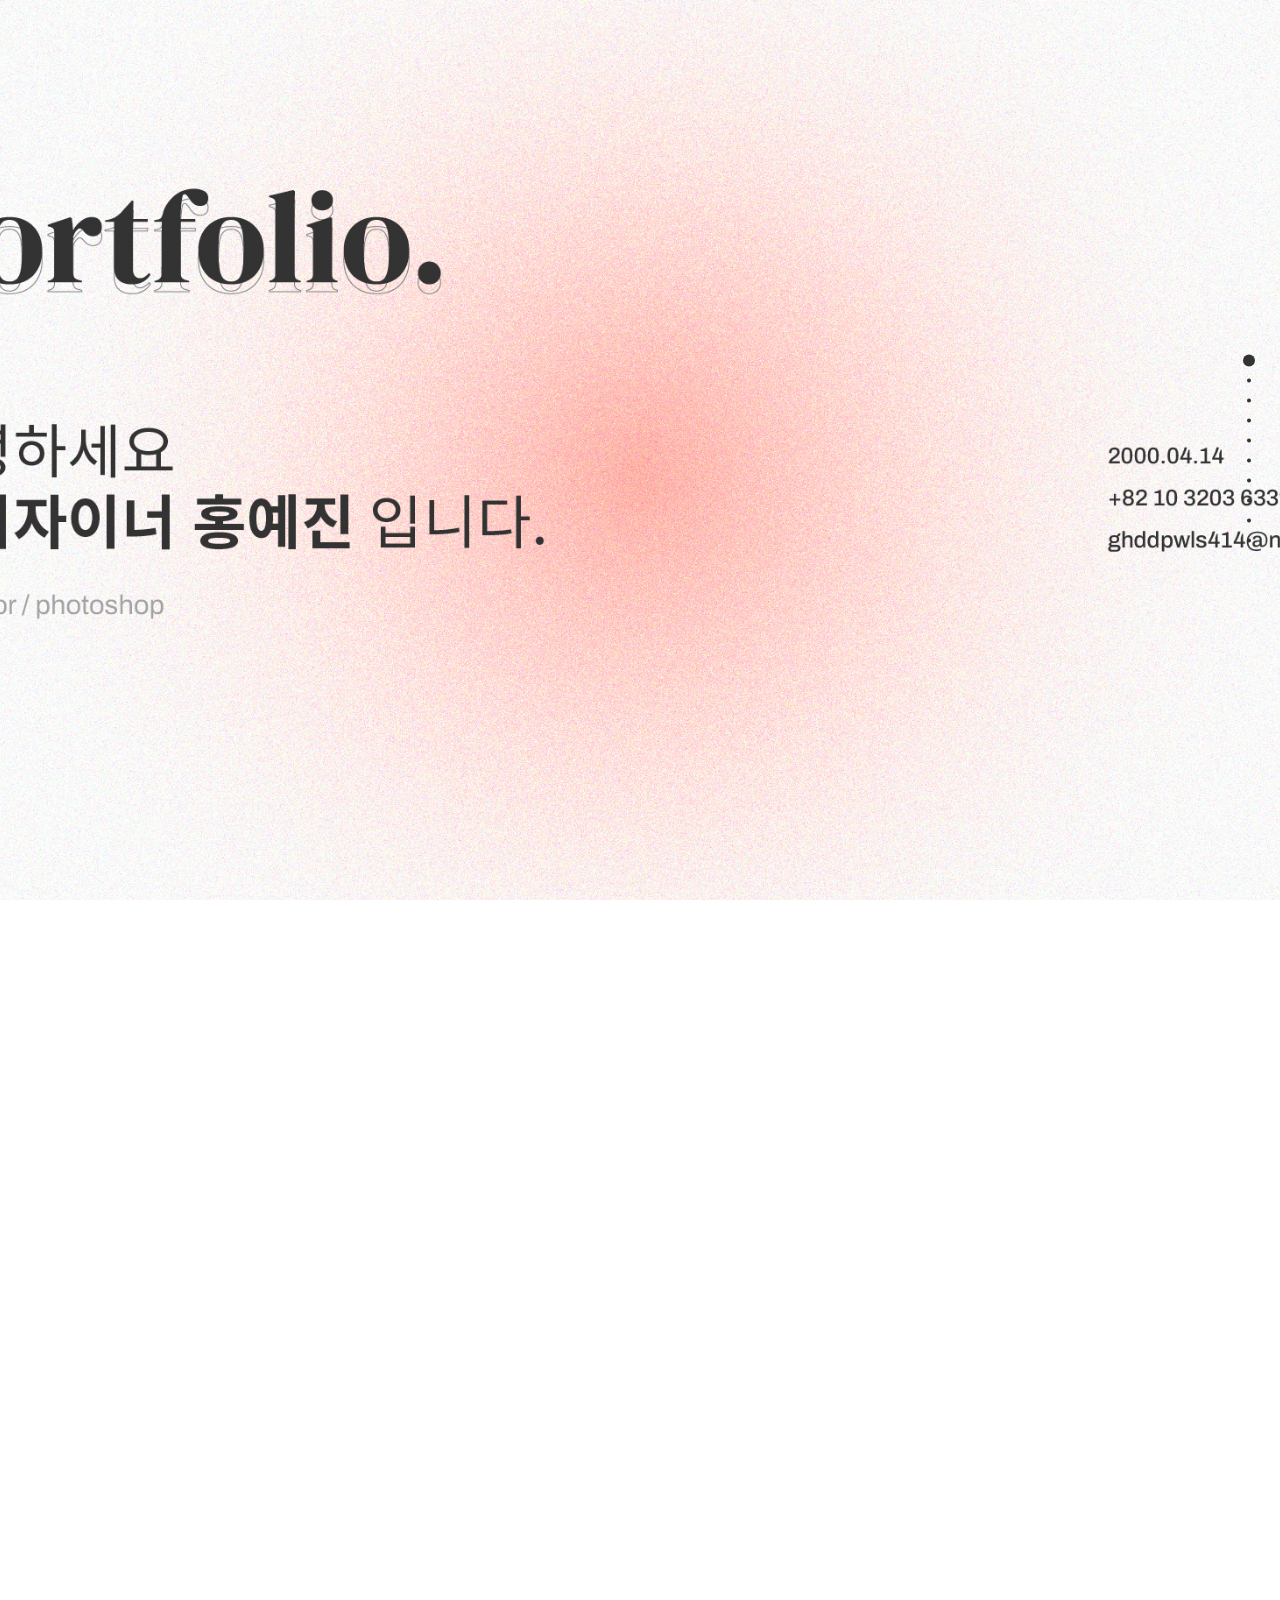
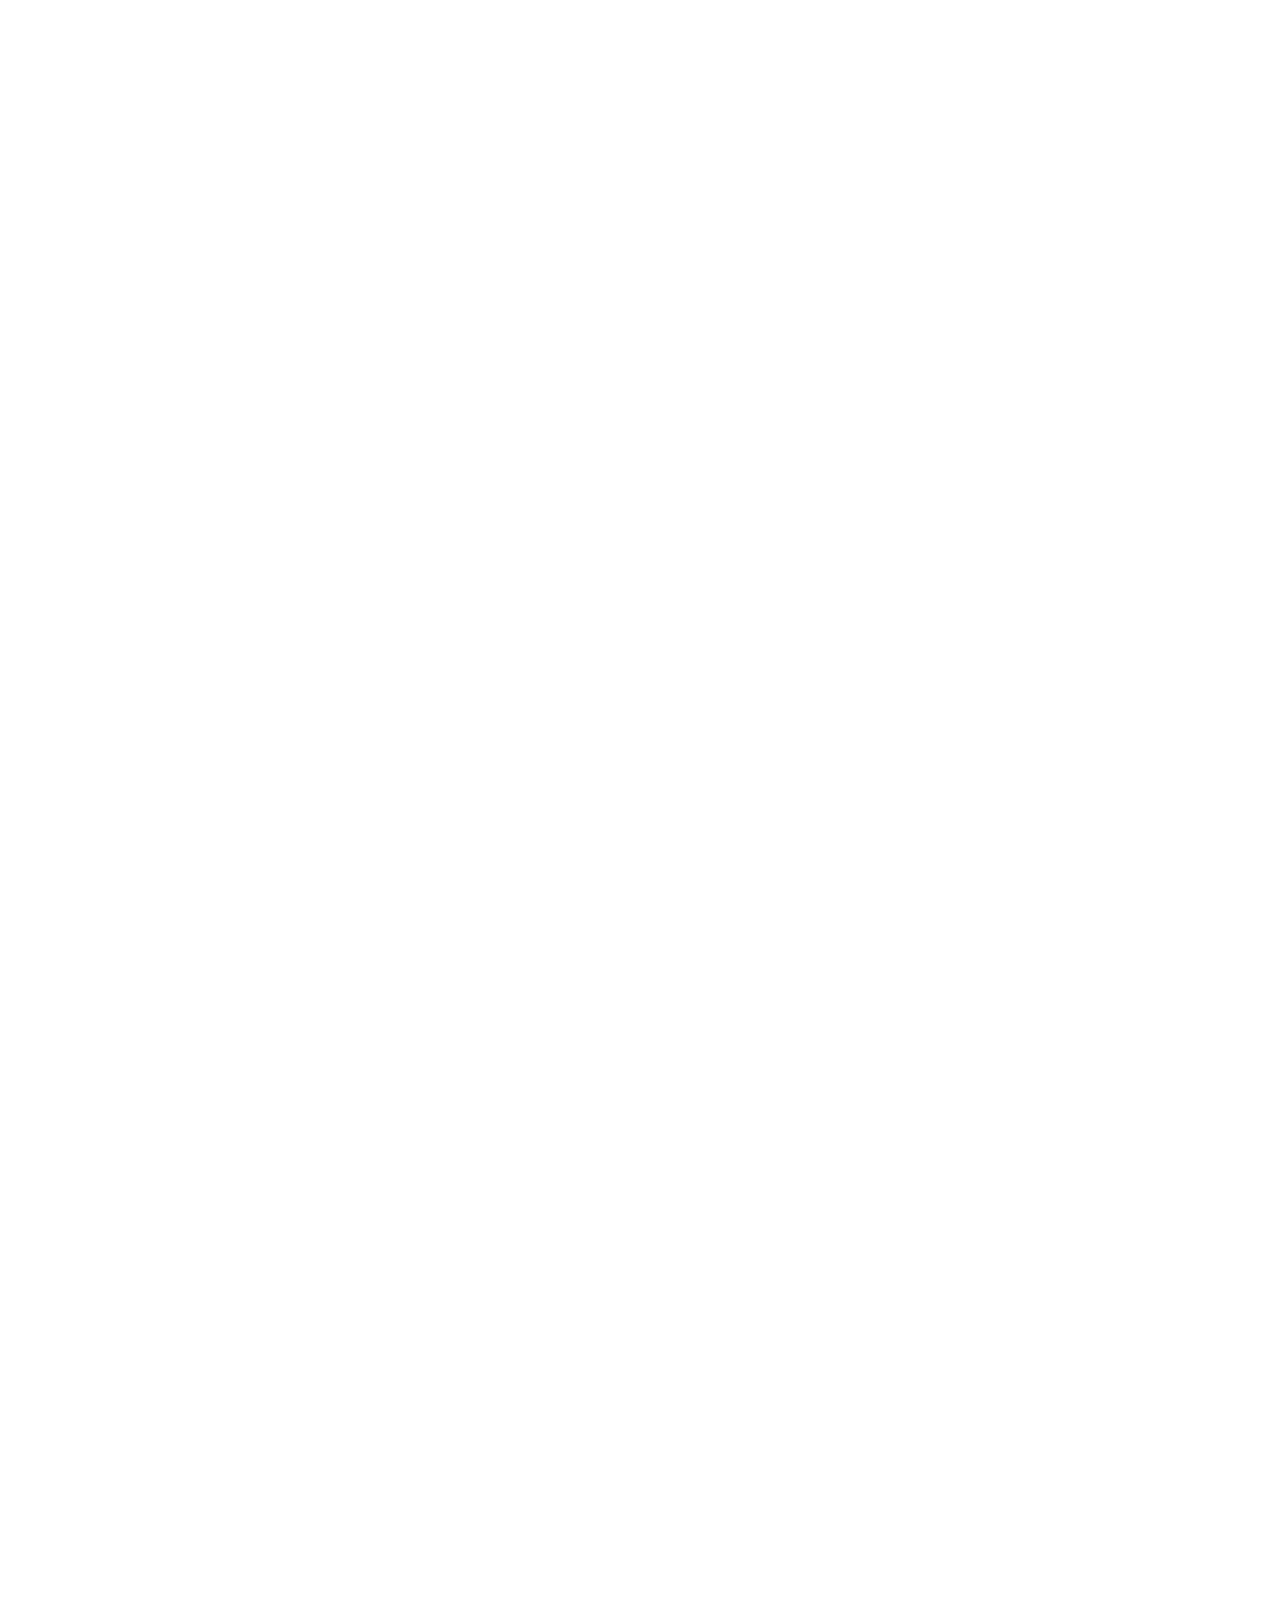
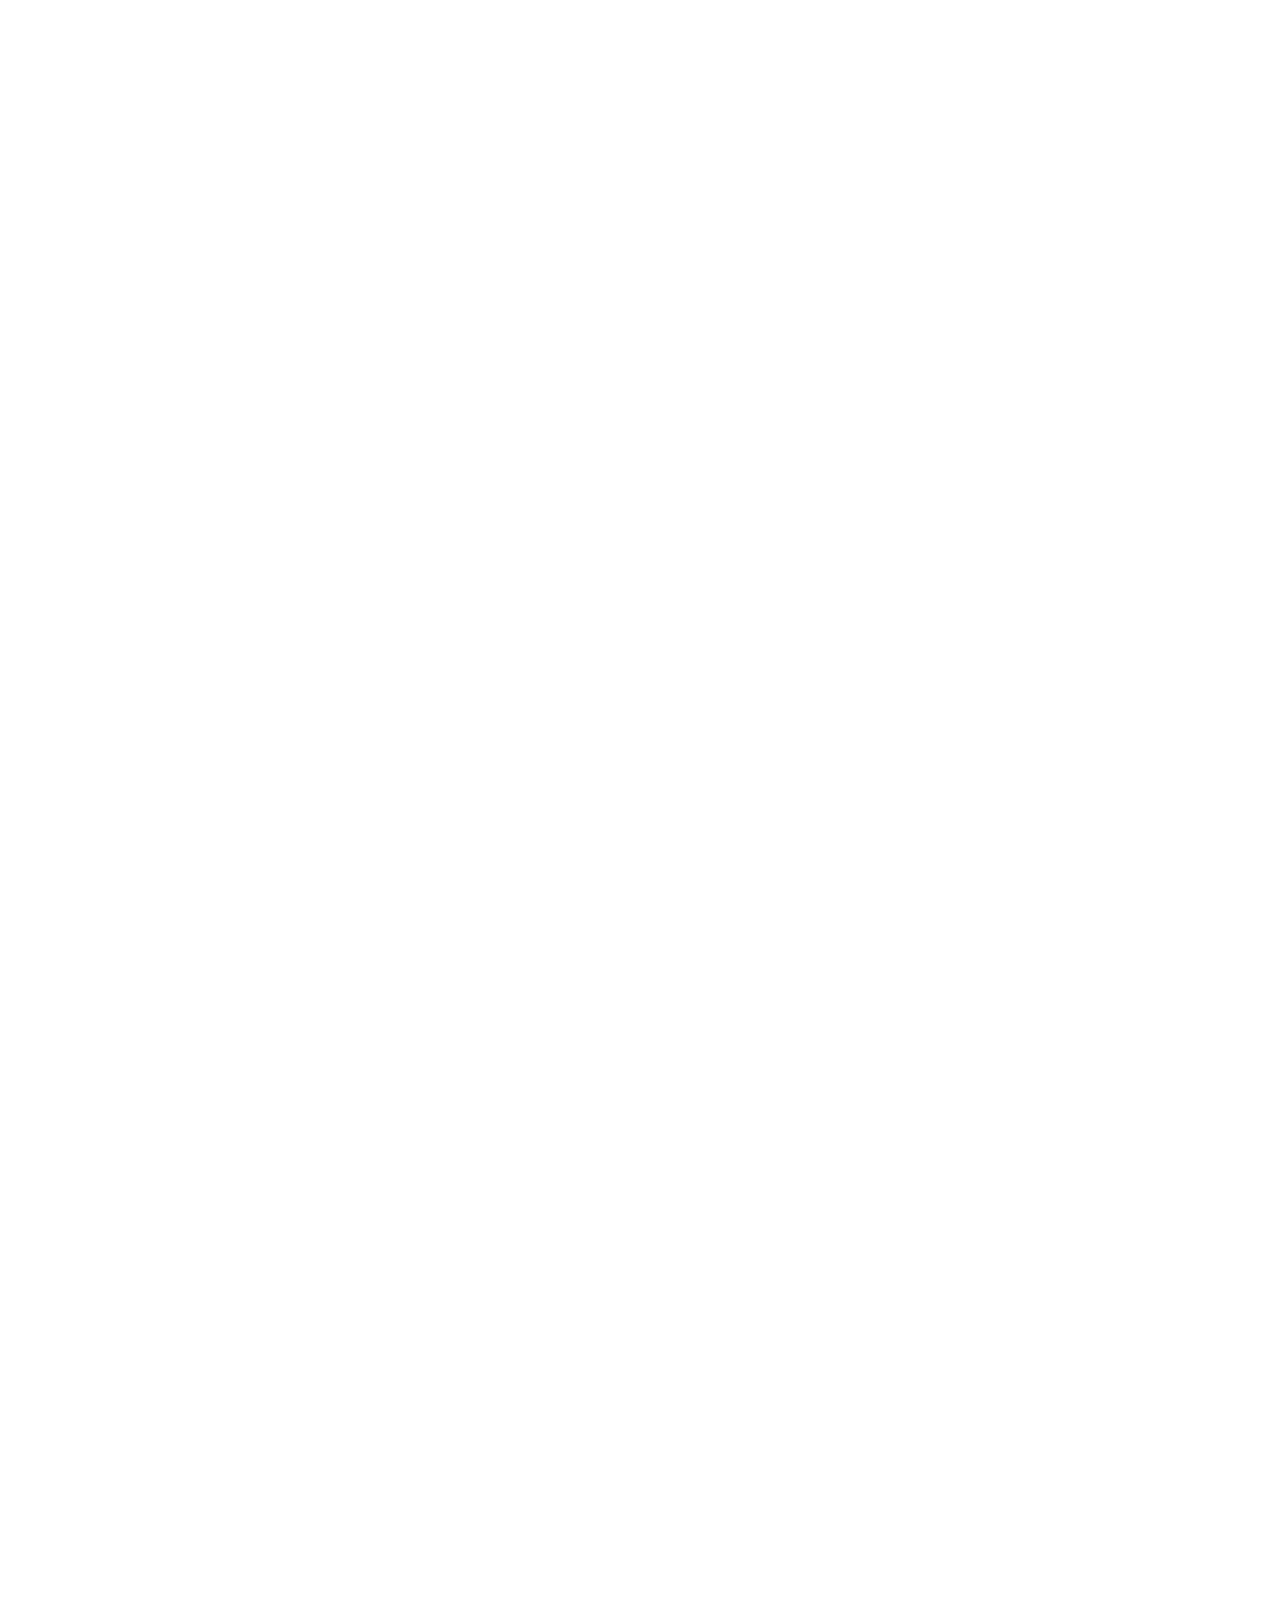
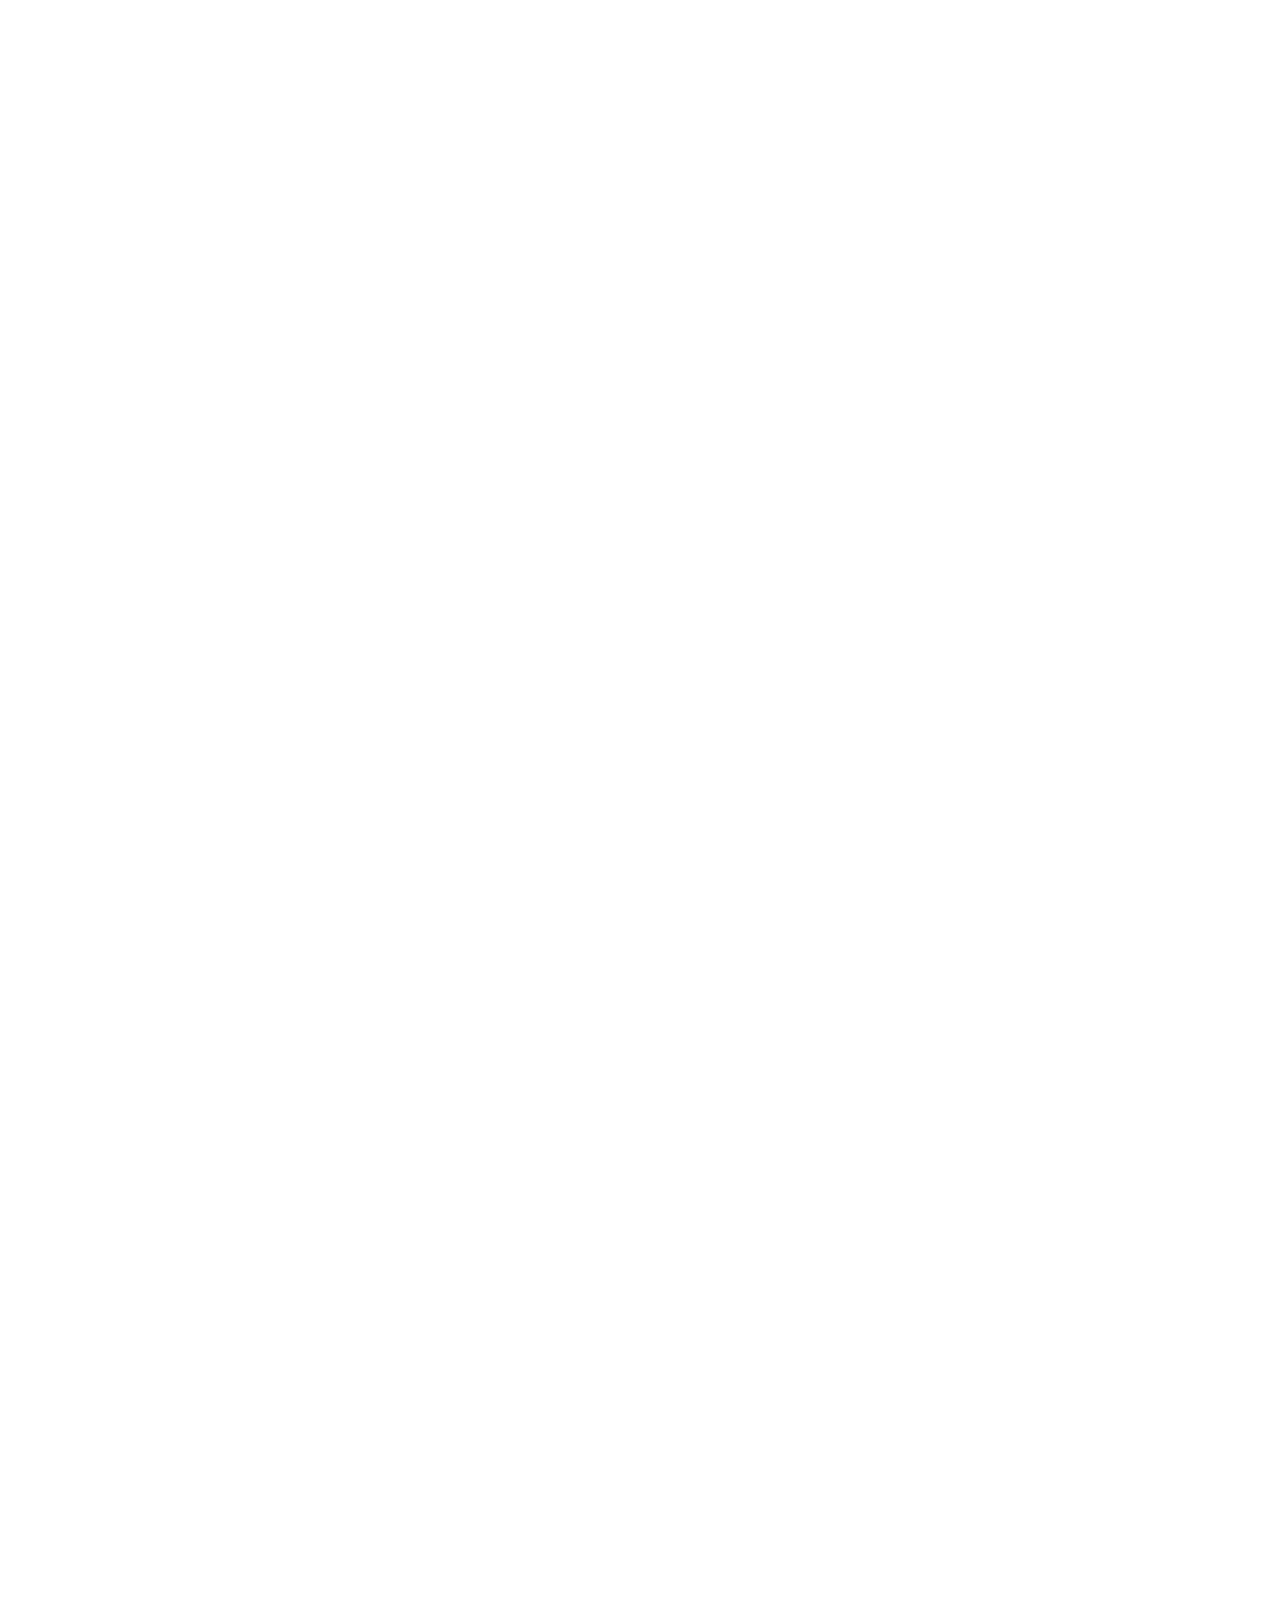
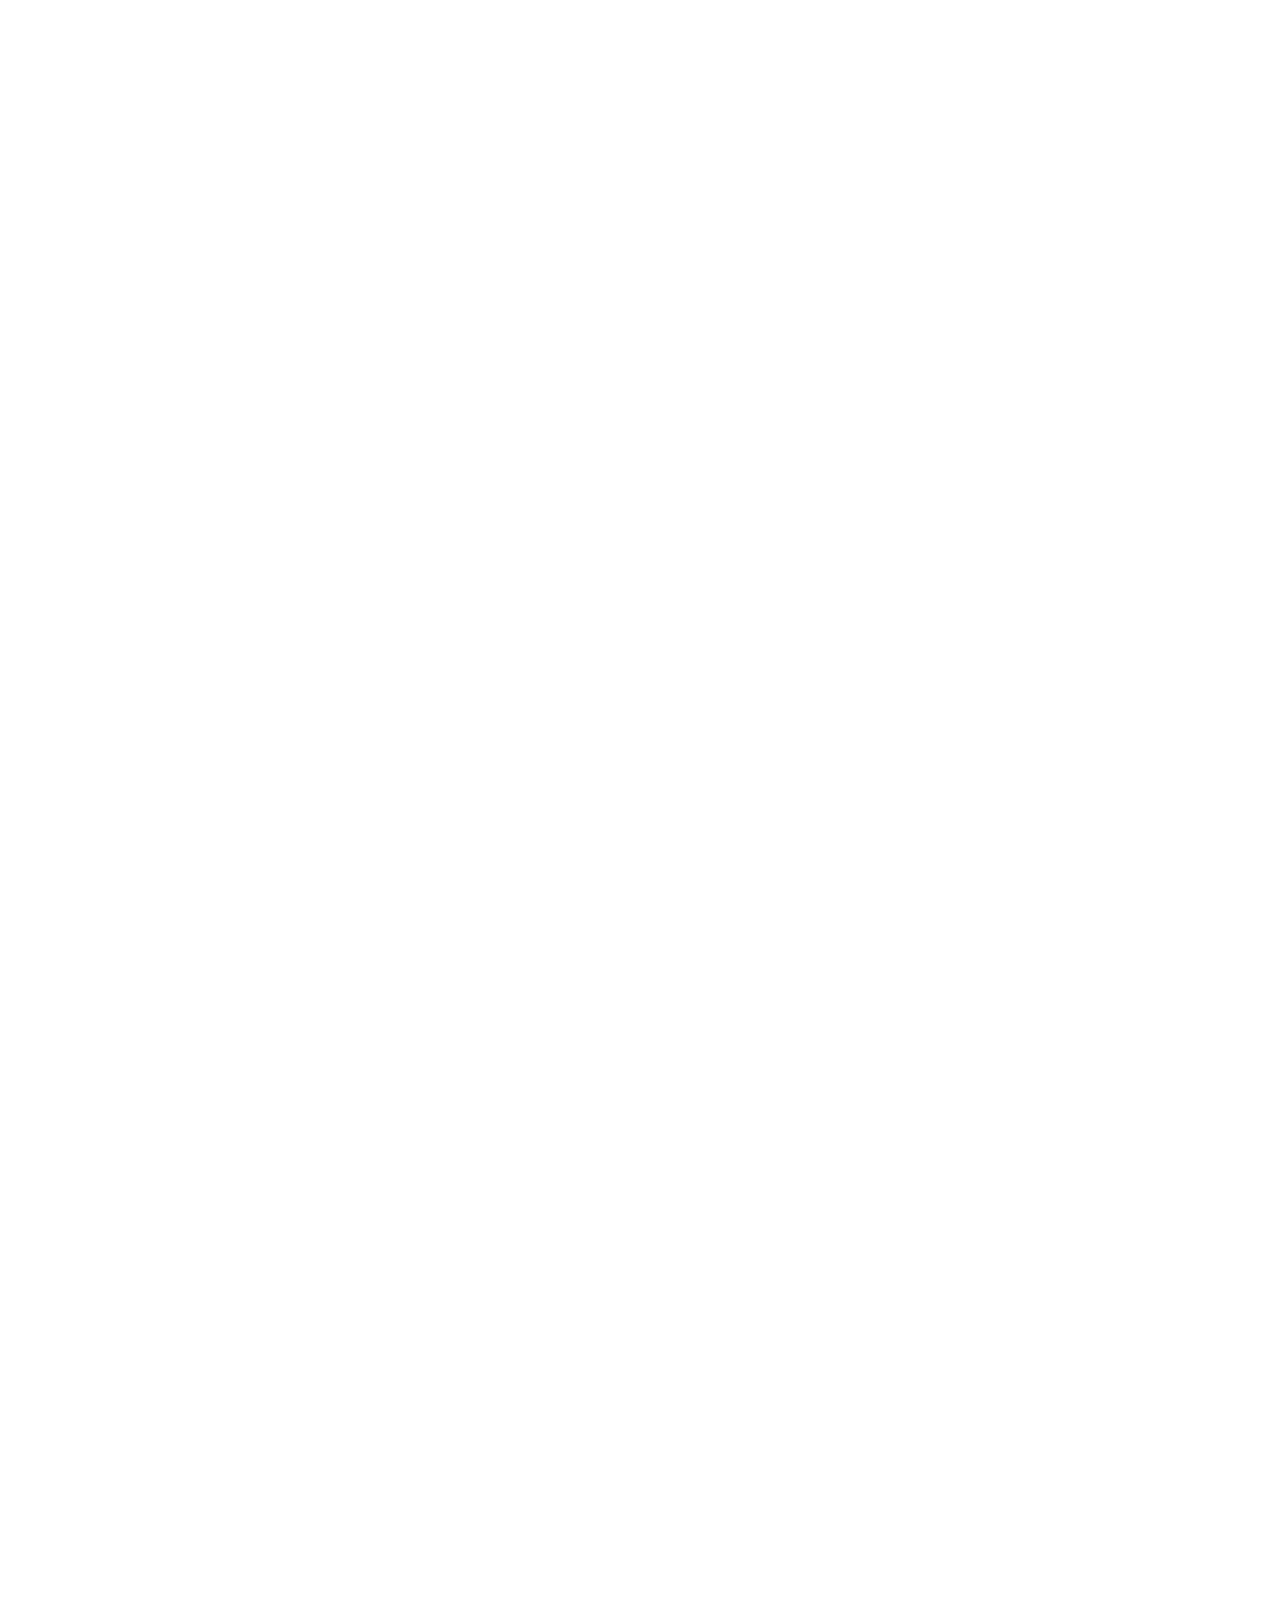
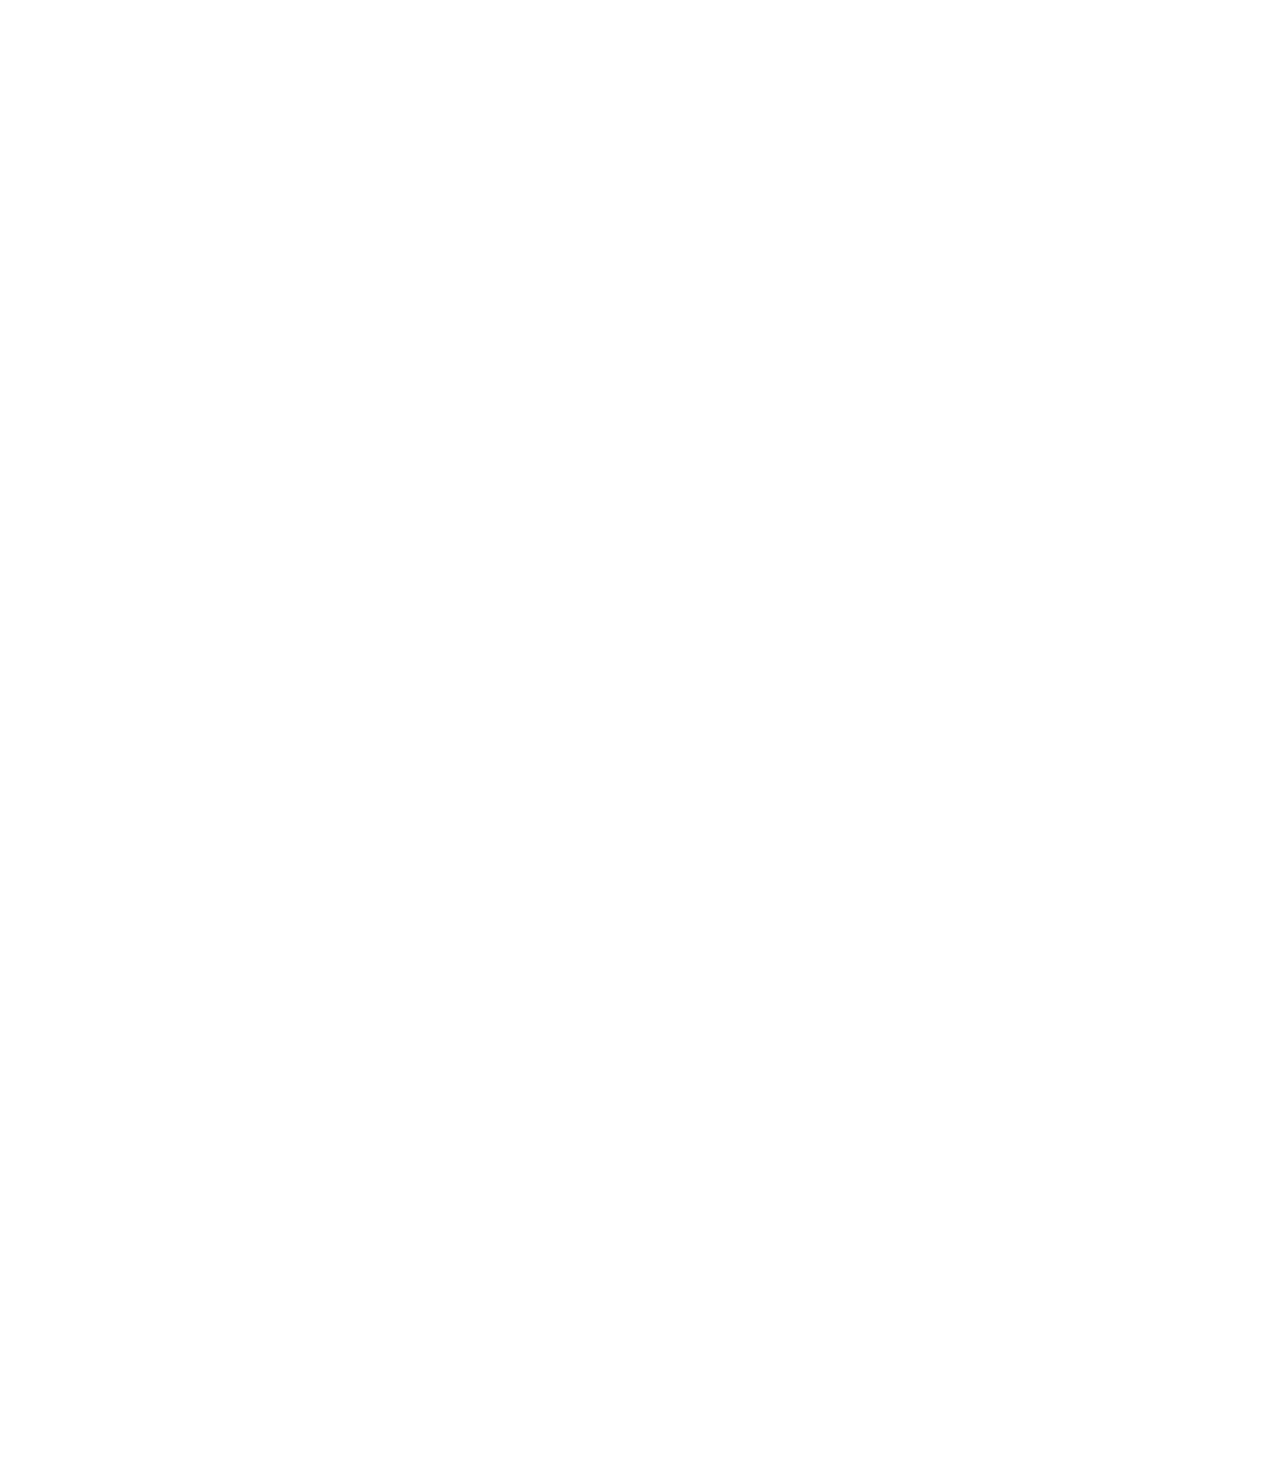
<file: index.html>
<!DOCTYPE html>
<html lang="ko">
<head>
    <meta charset="UTF-8">
    <meta http-equiv="X-UA-Compatible" content="IE=edge">
    <meta name="viewport" content="width=device-width, initial-scale=1.0">
    <title>Document</title>
    <script src="https://ajax.googleapis.com/ajax/libs/jquery/2.2.4/jquery.min.js"></script>
    <script src="fullpage.js"></script>
    <script src="jquery.colorbox.js"></script>    
    <script src="index.js" defer></script>
    <link rel="stylesheet" href="index.css">
    <link rel="stylesheet" href="colorbox.css">
    <link rel="stylesheet" href="fullpage.css">
</head>
<body>

    <div class="wrap">
        <div class="section"></div>
        <div class="section"></div>
        <div class="section"></div>
        <div class="section"></div>
        <div class="section"></div>
        <div class="section"></div>
        <div class="section"></div>
        <div class="section"></div>
        <div class="section"></div>
        <div class="section"></div>
    </div>
</body>
</html>
</file>
<file: index.css>
*{margin:0;padding: 0;}
ul{
    list-style: none;
}
.wrap .section{
    box-sizing: border-box;
    padding-top: 46px;
}
.wrap .section:nth-child(1){background: url(images/main.jpg) top/cover;}
.wrap .section:nth-child(2){background: url(images/silde01.jpg) top/cover;}
.wrap .section:nth-child(3){background: url(images/silde02.jpg) top/cover;}
.wrap .section:nth-child(4){background: url(images/silde03.jpg) top/cover;}
.wrap .section:nth-child(5){background: url(images/silde04.jpg) top/cover;}
.wrap .section:nth-child(6){background: url(images/silde05.jpg) top/cover;}
.wrap .section:nth-child(7){background: url(images/silde06.jpg) top/cover;}
.wrap .section:nth-child(8){background: url(images/silde07.jpg) top/cover;}
.wrap .section:nth-child(9){background: url(images/silde08.jpg) top/cover;}
.wrap .section:nth-child(10){background: url(images/silde09.jpg) top/cover;}


.gnb{
    position: fixed;
    z-index: 10;
    width:100%;
    height: 46px;
    background-color: rgba(0,0,0,0.6);
    color:white;
    display: flex;
    justify-content: flex-end;
}
.gnb .menu{
    width:30%;
    min-width: 600px;
    display: flex;
    
}
.gnb li{
    flex:1 1;
    height: 46px;
    line-height: 46px;
}
.gnb a:link , .gnb a:visited{
    color:white;
    text-decoration: none;
}

.wrap .section:nth-child(2) ul{
    width: 80%;
    margin: auto;
    display: flex;
    flex-wrap:wrap;
    position: absolute;
    z-index: 2;
    top:50%;
    left: 50%;
    transform: translate(-50%,-50%);
}
.wrap .section:nth-child(2) li{
    flex:0 1 300px;
    height: 300px;
    background-color: red;
    margin-right:2px;
    margin-bottom: 2px;
}

.wrap .section:nth-child(2) li:nth-child(1) a{
    display: block;
    width:100%;
    height: 100%;
    background: url(./images/small.jpg) top/cover;
}


.wrap .section:nth-child(2) li:nth-child(2) a{
    display: block;
    width:100%;
    height: 100%;
    background: url(./images/small2.jpg) top/cover;
}


.wrap .section:nth-child(2) li:nth-child(3) a{
    display: block;
    width:100%;
    height: 100%;
    background: url(./images/small.jpg) top/cover;
}
</file>
<file: colorbox.css>
/*
    Colorbox Core Style:
    The following CSS is consistent between example themes and should not be altered.
*/
#colorbox, #cboxOverlay, #cboxWrapper{position:absolute; top:0; left:0; z-index:9999; overflow:hidden; -webkit-transform: translate3d(0,0,0);}
#cboxWrapper {max-width:none;}
#cboxOverlay{position:fixed; width:100%; height:100%;}
#cboxMiddleLeft, #cboxBottomLeft{clear:left;}
#cboxContent{position:relative;}
#cboxLoadedContent{overflow:auto; -webkit-overflow-scrolling: touch;}
#cboxTitle{margin:0;}
#cboxLoadingOverlay, #cboxLoadingGraphic{position:absolute; top:0; left:0; width:100%; height:100%;}
#cboxPrevious, #cboxNext, #cboxClose, #cboxSlideshow{cursor:pointer;}
.cboxPhoto{float:left; margin:auto; border:0; display:block; max-width:none; -ms-interpolation-mode:bicubic;}
.cboxIframe{width:100%; height:100%; display:block; border:0; padding:0; margin:0;}
#colorbox, #cboxContent, #cboxLoadedContent{box-sizing:content-box; -moz-box-sizing:content-box; -webkit-box-sizing:content-box;}

/* 
    User Style:
    Change the following styles to modify the appearance of Colorbox.  They are
    ordered & tabbed in a way that represents the nesting of the generated HTML.
*/
#cboxOverlay{background:#000; opacity: 0.9; filter: alpha(opacity = 90);}
#colorbox{outline:0;}
    #cboxContent{margin-top:20px;background:#000;}
        .cboxIframe{background:#fff;}
        #cboxError{padding:50px; border:1px solid #ccc;}
        #cboxLoadedContent{border:5px solid #000; background:#fff;}
        #cboxTitle{position:absolute; top:-20px; left:0; color:#ccc;}
        #cboxCurrent{position:absolute; top:-20px; right:0px; color:#ccc;}
        #cboxLoadingGraphic{background:url(images/loading.gif) no-repeat center center;}

        /* these elements are buttons, and may need to have additional styles reset to avoid unwanted base styles */
        #cboxPrevious, #cboxNext, #cboxSlideshow, #cboxClose {border:0; padding:0; margin:0; overflow:visible; width:auto; background:none; }
        
        /* avoid outlines on :active (mouseclick), but preserve outlines on :focus (tabbed navigating) */
        #cboxPrevious:active, #cboxNext:active, #cboxSlideshow:active, #cboxClose:active {outline:0;}
        
        #cboxSlideshow{position:absolute; top:-20px; right:90px; color:#fff;}
        #cboxPrevious{position:absolute; top:50%; left:5px; margin-top:-32px; background:url(images/controls.png) no-repeat top left; width:28px; height:65px; text-indent:-9999px;}
        #cboxPrevious:hover{background-position:bottom left;}
        #cboxNext{position:absolute; top:50%; right:5px; margin-top:-32px; background:url(images/controls.png) no-repeat top right; width:28px; height:65px; text-indent:-9999px;}
        #cboxNext:hover{background-position:bottom right;}
        #cboxClose{position:absolute; top:5px; right:5px; display:block; background:url(images/controls.png) no-repeat top center; width:38px; height:19px; text-indent:-9999px;}
        #cboxClose:hover{background-position:bottom center;}
</file>
<file: fullpage.css>
*{margin:0;padding: 0;}
li{list-style: none;}

#fullpage .section:nth-child(1){background: green;color:white;}
#fullpage .section:nth-child(2){background: gray;color:white;}
#fullpage .section:nth-child(3){background: orange;color:white;}
#fullpage .section:nth-child(4){background: pink;color:white;}
#menu{
    width:100%;
    height:7vh;
    background: rgba(0,0,0,0.4);
    position: fixed;
    left:0;
    top:0;
    z-index:10;
    color:white;
}
#menu ul{width:100%;height:100%;display: flex;flex-wrap: wrap;}
#menu li{flex:0 1 25%;height: 100%;text-align: center;line-height: 3rem;cursor: pointer;}
#fullpage #myVideo{
    position: absolute;
    width:100%;
    height:100%;    
    background-color:black;
    z-index: 2;
    top:0;
    left:0;
    object-fit: cover;
}
#fullpage #txt{
    position: absolute;
    width:100%;
    height:30%;
    font-size: 4vmax;
    color:white;
    text-align: center;
    z-index:3;
}

#fullpage .section:nth-child(3) .st0{
    fill:none;
    stroke:#078B00;
    stroke-width:11;
    stroke-miterlimit:10;
}
#fullpage .section:nth-child(3) .st0:nth-child(1){
    stroke-dasharray: 1198;
    stroke-dashoffset: 1198;
}
#fullpage .section:nth-child(3) .st0:nth-child(2){
    stroke-dasharray: 1245;
    stroke-dashoffset: 1245;

}
#fullpage .section:nth-child(3) .st0:nth-child(3){
    stroke-dasharray: 2209;
    stroke-dashoffset: 2209;
}
#fullpage .section:nth-child(3) path.ani1{
    animation: ani1 2s forwards;
}

#fullpage .section:nth-child(3) path.ani2{
    animation: ani2 2s forwards;
}
#fullpage .section:nth-child(3) path.ani3{
    animation: ani3 2s forwards;
}


@keyframes ani1{
    0%{ stroke-dashoffset: 1198;}
    100%{ stroke-dashoffset: 0;}
}
@keyframes ani2{
    0%{ stroke-dashoffset: 1245;}
    100%{ stroke-dashoffset: 0;}
}
@keyframes ani3{
    0%{ stroke-dashoffset: 2209;}
    100%{ stroke-dashoffset: 0;}
}

html.fp-enabled,
.fp-enabled body {
    margin: 0;
    padding: 0;
    overflow:hidden;

    /*Avoid flicker on slides transitions for mobile phones #336 */
    -webkit-tap-highlight-color: rgba(0,0,0,0);
}
.fp-section {
    position: relative;
    -webkit-box-sizing: border-box; /* Safari<=5 Android<=3 */
    -moz-box-sizing: border-box; /* <=28 */
    box-sizing: border-box;
}
.fp-slide {
    float: left;
}
.fp-slide, .fp-slidesContainer {
    height: 100%;
    display: block;
}
.fp-slides {
    z-index:1;
    height: 100%;
    overflow: hidden;
    position: relative;
    -webkit-transition: all 0.3s ease-out; /* Safari<=6 Android<=4.3 */
    transition: all 0.3s ease-out;
}
.fp-section.fp-table, .fp-slide.fp-table {
    display: table;
    table-layout:fixed;
    width: 100%;
}
.fp-tableCell {
    display: table-cell;
    width: 100%;
    height: 100%;
}
.fp-slidesContainer {
    float: left;
    position: relative;
}
.fp-controlArrow {
    -webkit-user-select: none; /* webkit (safari, chrome) browsers */
    -moz-user-select: none; /* mozilla browsers */
    -khtml-user-select: none; /* webkit (konqueror) browsers */
    -ms-user-select: none; /* IE10+ */
    position: absolute;
    z-index: 4;
    top: 50%;
    cursor: pointer;
    width: 0;
    height: 0;
    border-style: solid;
    margin-top: -38px;
    -webkit-transform: translate3d(0,0,0);
    -ms-transform: translate3d(0,0,0);
    transform: translate3d(0,0,0);
}
.fp-controlArrow.fp-prev {
    left: 15px;
    width: 0;
    border-width: 38.5px 34px 38.5px 0;
    border-color: transparent #fff transparent transparent;
}
.fp-controlArrow.fp-next {
    right: 15px;
    border-width: 38.5px 0 38.5px 34px;
    border-color: transparent transparent transparent #fff;
}
.fp-scrollable {
    overflow: hidden;
    position: relative;
}
.fp-scroller{
    overflow: hidden;
}
.iScrollIndicator{
    border: 0 !important;
}
.fp-notransition {
    -webkit-transition: none !important;
    transition: none !important;
}
#fp-nav {
    position: fixed;
    z-index: 100;
    top: 50%;
    opacity: 1;
    transform: translateY(-50%);
    -ms-transform: translateY(-50%);
    -webkit-transform: translate3d(0,-50%,0);
}
#fp-nav.fp-right {
    right: 17px;
}
#fp-nav.fp-left {
    left: 17px;
}
.fp-slidesNav{
    position: absolute;
    z-index: 4;
    opacity: 1;
    -webkit-transform: translate3d(0,0,0);
    -ms-transform: translate3d(0,0,0);
    transform: translate3d(0,0,0);
    left: 0 !important;
    right: 0;
    margin: 0 auto !important;
}
.fp-slidesNav.fp-bottom {
    bottom: 17px;
}
.fp-slidesNav.fp-top {
    top: 17px;
}
#fp-nav ul,
.fp-slidesNav ul {
  margin: 0;
  padding: 0;
}
#fp-nav ul li,
.fp-slidesNav ul li {
    display: block;
    width: 14px;
    height: 13px;
    margin: 7px;
    position:relative;
}
.fp-slidesNav ul li {
    display: inline-block;
}
#fp-nav ul li a,
.fp-slidesNav ul li a {
    display: block;
    position: relative;
    z-index: 1;
    width: 100%;
    height: 100%;
    cursor: pointer;
    text-decoration: none;
}
#fp-nav ul li a.active span,
.fp-slidesNav ul li a.active span,
#fp-nav ul li:hover a.active span,
.fp-slidesNav ul li:hover a.active span{
    height: 12px;
    width: 12px;
    margin: -6px 0 0 -6px;
    border-radius: 100%;
 }
#fp-nav ul li a span,
.fp-slidesNav ul li a span {
    border-radius: 50%;
    position: absolute;
    z-index: 1;
    height: 4px;
    width: 4px;
    border: 0;
    background: #333;
    left: 50%;
    top: 50%;
    margin: -2px 0 0 -2px;
    -webkit-transition: all 0.1s ease-in-out;
    -moz-transition: all 0.1s ease-in-out;
    -o-transition: all 0.1s ease-in-out;
    transition: all 0.1s ease-in-out;
}
#fp-nav ul li:hover a span,
.fp-slidesNav ul li:hover a span{
    width: 10px;
    height: 10px;
    margin: -5px 0px 0px -5px;
}
#fp-nav ul li .fp-tooltip {
    position: absolute;
    top: -2px;
    color: #fff;
    font-size: 14px;
    font-family: arial, helvetica, sans-serif;
    white-space: nowrap;
    max-width: 220px;
    overflow: hidden;
    display: block;
    opacity: 0;
    width: 0;
    cursor: pointer;
}
#fp-nav ul li:hover .fp-tooltip,
#fp-nav.fp-show-active a.active + .fp-tooltip {
    -webkit-transition: opacity 0.2s ease-in;
    transition: opacity 0.2s ease-in;
    width: auto;
    opacity: 1;
}
#fp-nav ul li .fp-tooltip.fp-right {
    right: 20px;
}
#fp-nav ul li .fp-tooltip.fp-left {
    left: 20px;
}
.fp-auto-height.fp-section,
.fp-auto-height .fp-slide,
.fp-auto-height .fp-tableCell{
    height: auto !important;
}

.fp-responsive .fp-auto-height-responsive.fp-section,
.fp-responsive .fp-auto-height-responsive .fp-slide,
.fp-responsive .fp-auto-height-responsive .fp-tableCell {
    height: auto !important;
}

/*Only display content to screen readers*/
.fp-sr-only{
    position: absolute;
    width: 1px;
    height: 1px;
    padding: 0;
    overflow: hidden;
    clip: rect(0, 0, 0, 0);
    white-space: nowrap;
    border: 0;
}
</file>
